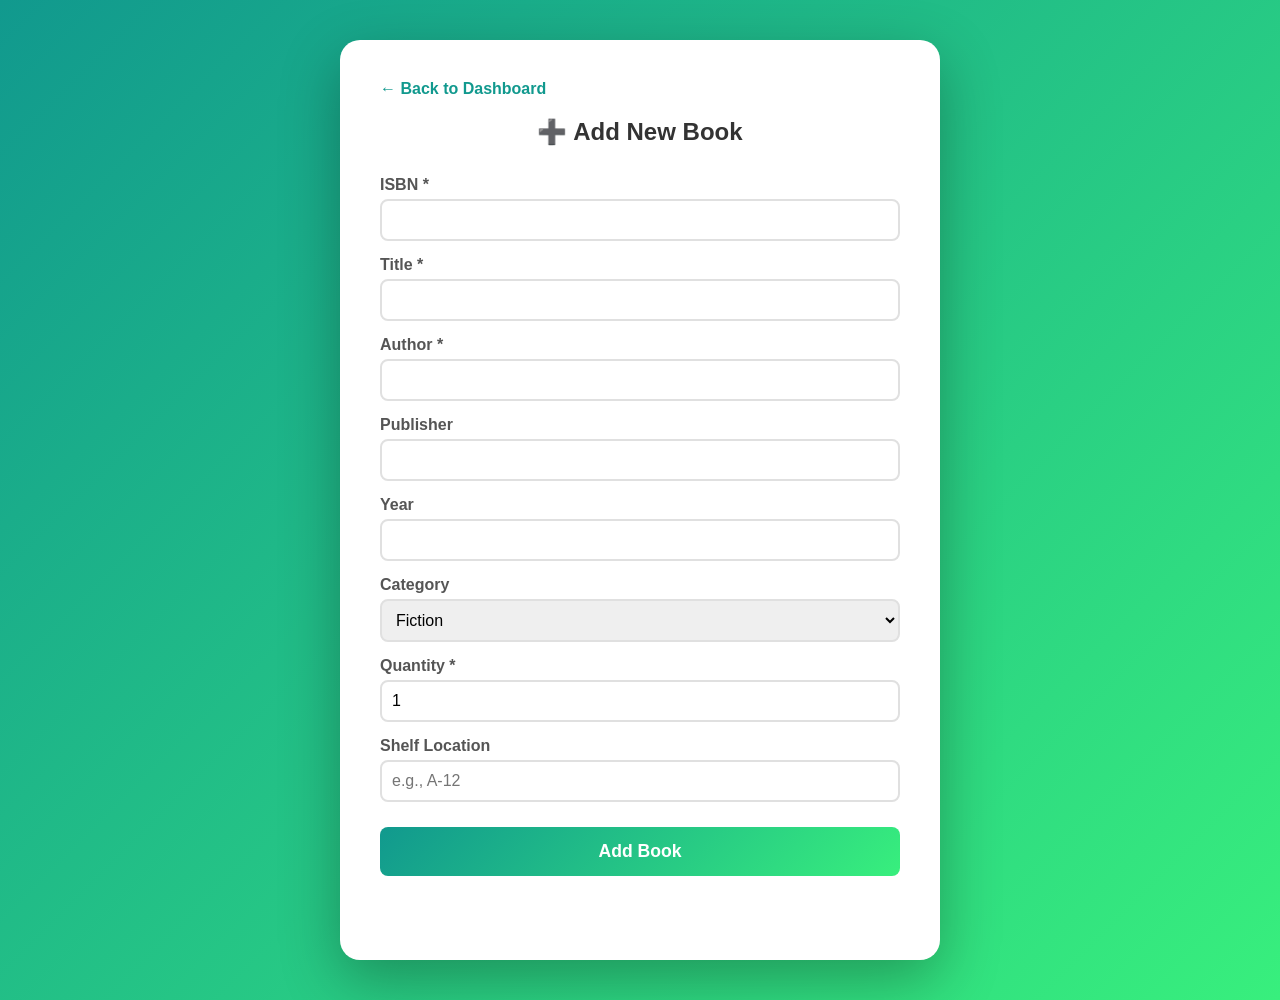
<file: add-book.html>
<!DOCTYPE html>
<html lang="en">
<head>
    <meta charset="UTF-8">
    <meta name="viewport" content="width=device-width, initial-scale=1.0">
    <title>Add Book</title>
    <link rel="stylesheet" href="css/add-book.css">
</head>
<body>
    <div class="form-container">
        <a href="index.html" class="back-link">← Back to Dashboard</a>
        <h2>➕ Add New Book</h2>
        <form id="addBookForm">
            <label for="isbn">ISBN *</label>
            <input type="text" id="isbn" required>

            <label for="title">Title *</label>
            <input type="text" id="title" required>

            <label for="author">Author *</label>
            <input type="text" id="author" required>

            <label for="publisher">Publisher</label>
            <input type="text" id="publisher">

            <label for="year">Year</label>
            <input type="number" id="year">

            <label for="category">Category</label>
            <select id="category">
                <option>Fiction</option>
                <option>Non-Fiction</option>
                <option>Science</option>
                <option>History</option>
                <option>Technology</option>
                <option>Children</option>
            </select>

            <label for="quantity">Quantity *</label>
            <input type="number" id="quantity" min="1" value="1" required>

            <label for="location">Shelf Location</label>
            <input type="text" id="location" placeholder="e.g., A-12">

            <button type="submit">Add Book</button>
        </form>
        <div id="message"></div>
    </div>
    <script src="js/scripts.js"></script>
</body>
</html>
</file>
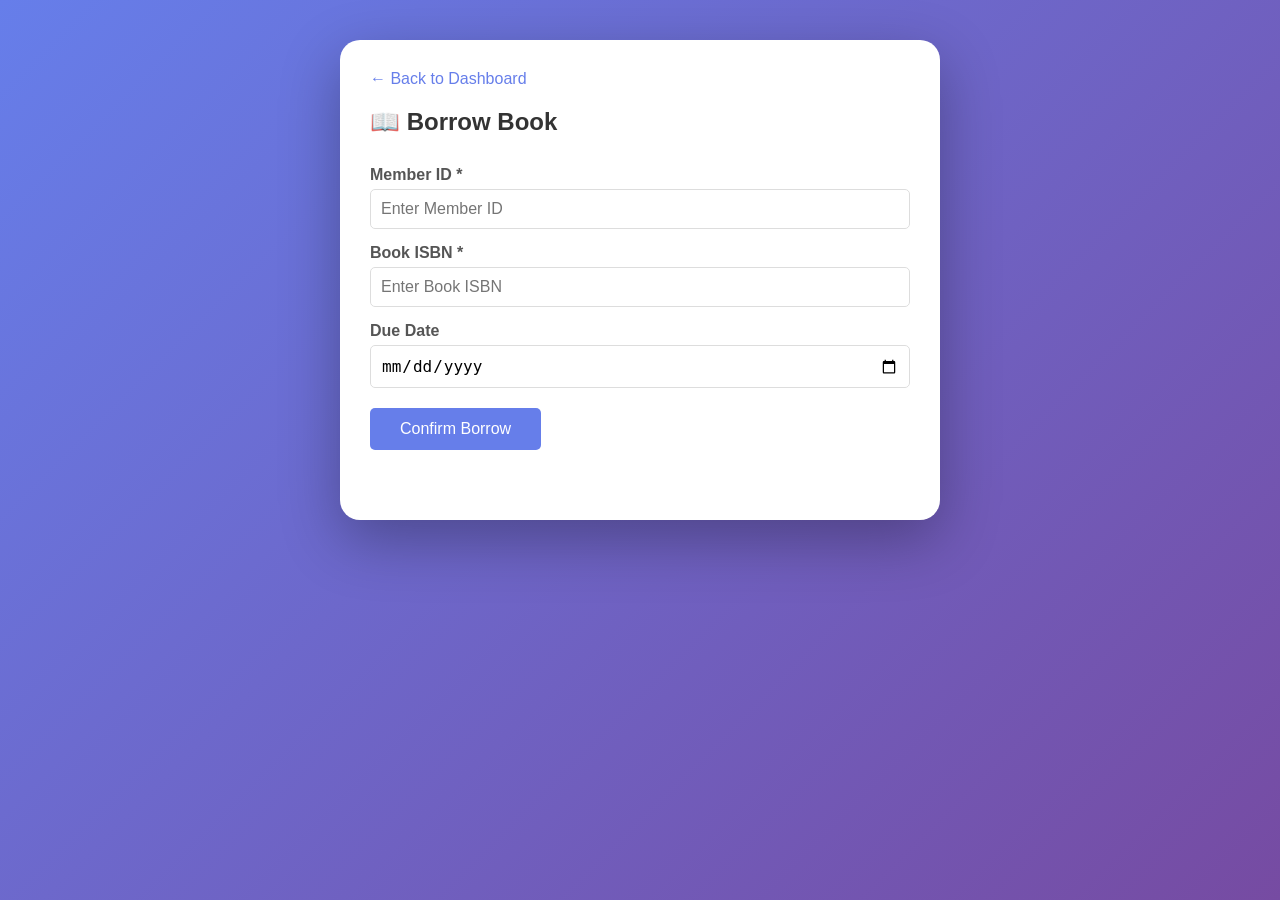
<file: borrow.html>
<!DOCTYPE html>
<html lang="en">
<head>
    <meta charset="UTF-8">
    <meta name="viewport" content="width=device-width, initial-scale=1.0">
    <title>Borrow Book</title>
    <link rel="stylesheet" href="css/styles.css">
</head>
<body>
    <div class="form-container">
        <a href="index.html" class="back-link">← Back to Dashboard</a>
        <h2>📖 Borrow Book</h2>
        <form id="borrowForm">
            <label>Member ID *</label>
            <input type="text" id="borrowMemberId" placeholder="Enter Member ID" required>

            <label>Book ISBN *</label>
            <input type="text" id="borrowBookIsbn" placeholder="Enter Book ISBN" required>

            <label>Due Date</label>
            <input type="date" id="dueDate">

            <button type="submit">Confirm Borrow</button>
        </form>
        <div id="message"></div>
    </div>
    <script src="js/scripts.js"></script>
</body>
</html>
</file>
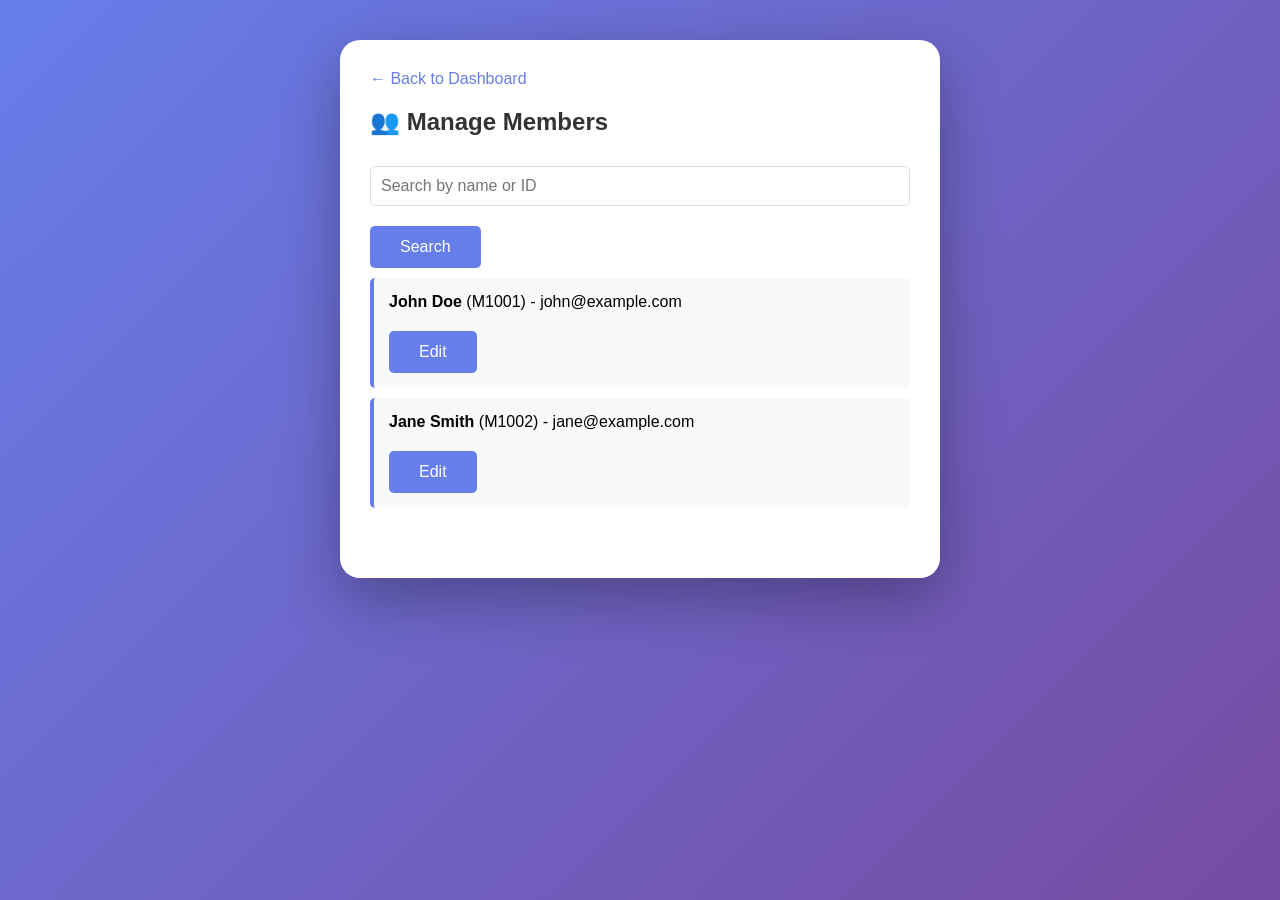
<file: manage-users.html>
<!DOCTYPE html>
<html lang="en">
<head>
    <meta charset="UTF-8">
    <meta name="viewport" content="width=device-width, initial-scale=1.0">
    <title>Manage Users</title>
    <link rel="stylesheet" href="css/styles.css">
</head>
<body>
    <div class="form-container">
        <a href="index.html" class="back-link">← Back to Dashboard</a>
        <h2>👥 Manage Members</h2>
        
        <div class="search-area">
            <input type="text" id="memberSearch" placeholder="Search by name or ID">
            <button id="searchMemberBtn">Search</button>
        </div>

        <div id="membersList"></div>

        <div id="editMemberArea" style="display:none;">
            <h3>Edit Member</h3>
            <form id="editMemberForm">
                <input type="hidden" id="editMemberId">
                <label>Full Name</label>
                <input type="text" id="editName">
                <label>Email</label>
                <input type="email" id="editEmail">
                <label>Phone</label>
                <input type="text" id="editPhone">
                <label>Membership Type</label>
                <select id="editMembershipType"></select>
                <button type="submit">Update Member</button>
                <button type="button" id="deleteMemberBtn" class="danger-btn">Delete Member</button>
            </form>
        </div>
        <div id="message"></div>
    </div>
    <script src="js/scripts.js"></script>
</body>
</html>
</file>
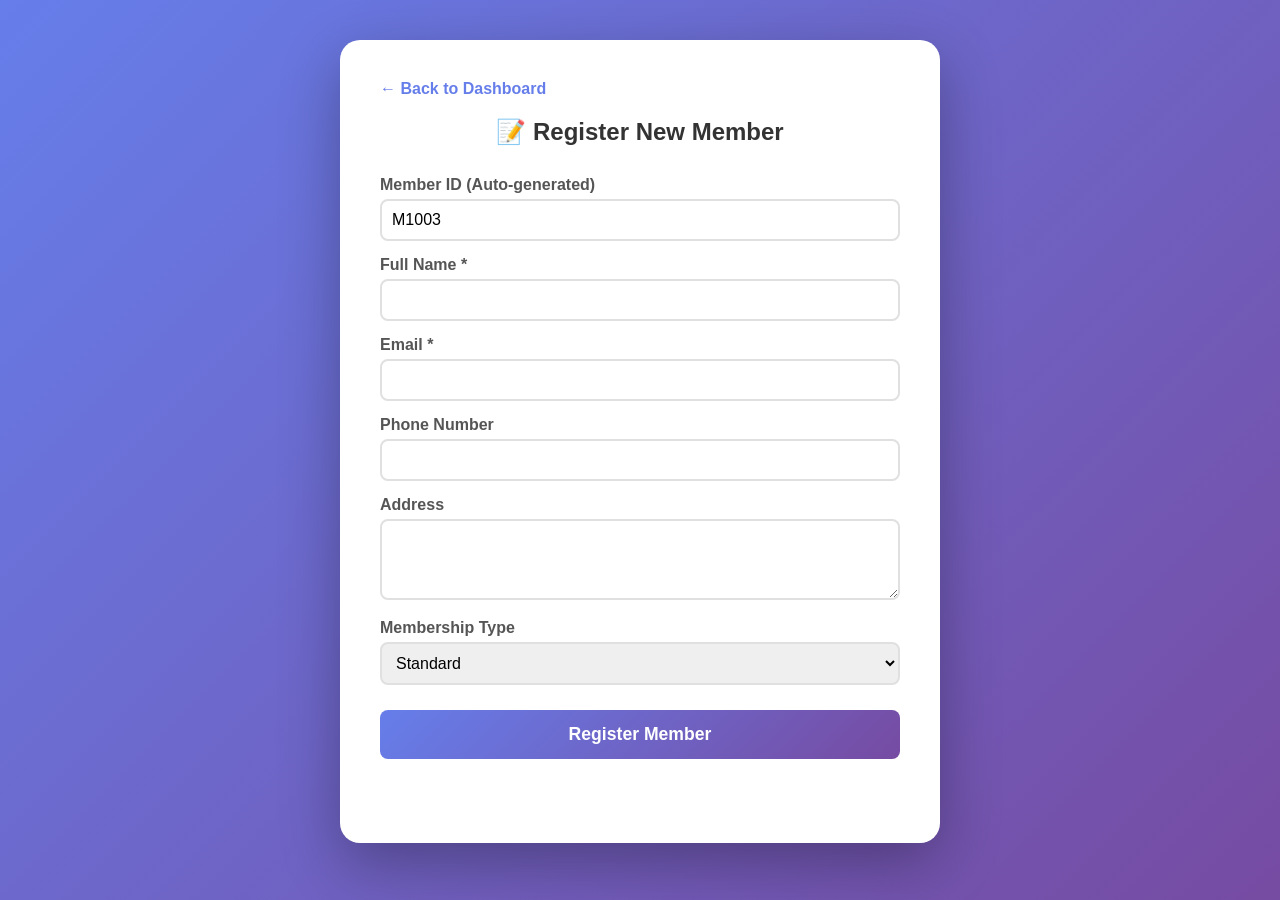
<file: register.html>
<!DOCTYPE html>
<html lang="en">
<head>
    <meta charset="UTF-8">
    <meta name="viewport" content="width=device-width, initial-scale=1.0">
    <title>Register Member</title>
    <link rel="stylesheet" href="css/register.css">
</head>
<body>
    <div class="form-container">
        <a href="index.html" class="back-link">← Back to Dashboard</a>
        <h2>📝 Register New Member</h2>
        <form id="registerForm">
            <label for="memberId">Member ID (Auto-generated)</label>
            <input type="text" id="memberId" readonly placeholder="Auto-generated">

            <label for="fullName">Full Name *</label>
            <input type="text" id="fullName" required>

            <label for="email">Email *</label>
            <input type="email" id="email" required>

            <label for="phone">Phone Number</label>
            <input type="tel" id="phone">

            <label for="address">Address</label>
            <textarea id="address" rows="3"></textarea>

            <label for="membershipType">Membership Type</label>
            <select id="membershipType">
                <option>Standard</option>
                <option>Premium</option>
                <option>Student</option>
            </select>

            <button type="submit">Register Member</button>
        </form>
        <div id="message"></div>
    </div>
    <script src="js/scripts.js"></script>
</body>
</html>
</file>
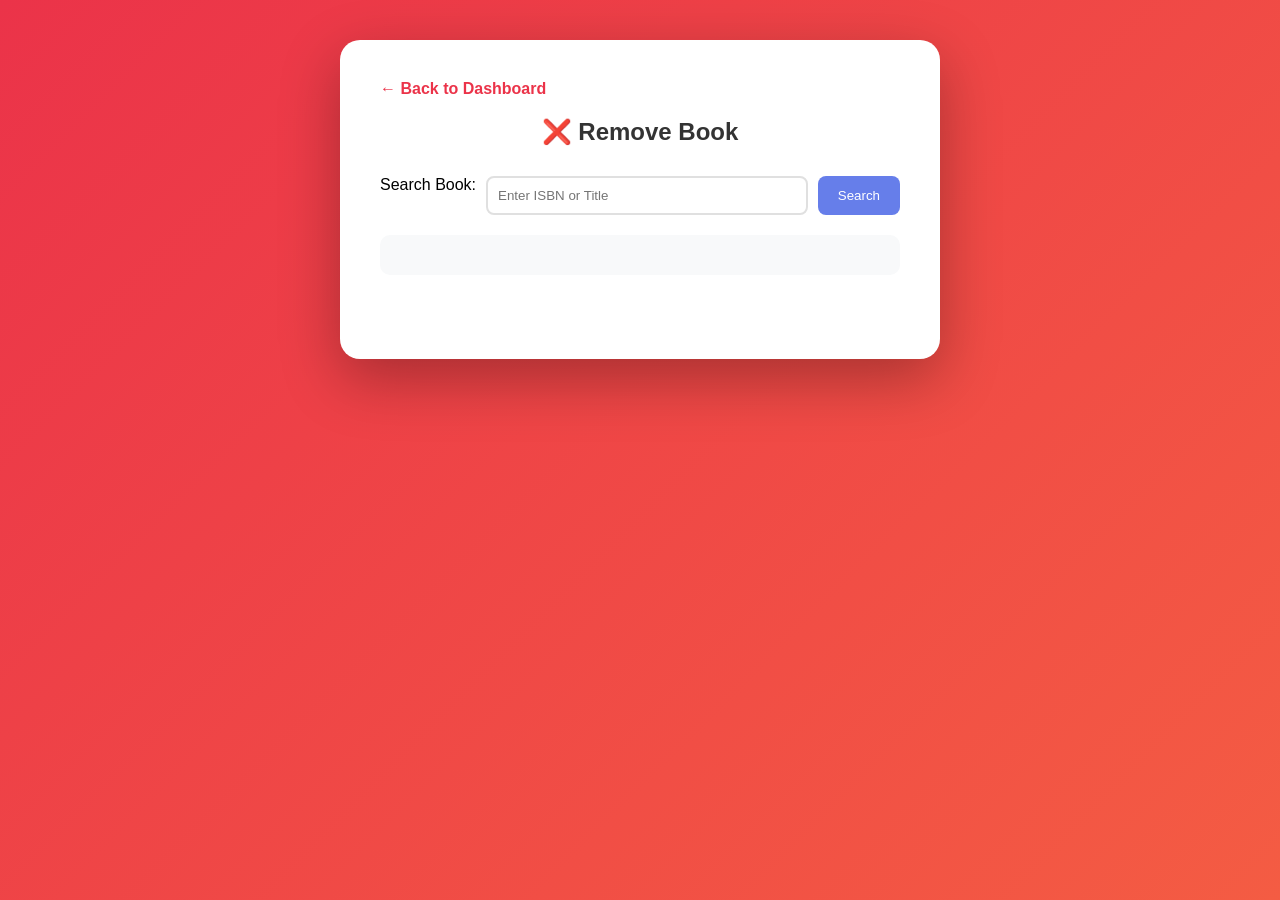
<file: remove-book.html>
<!DOCTYPE html>
<html lang="en">
<head>
    <meta charset="UTF-8">
    <meta name="viewport" content="width=device-width, initial-scale=1.0">
    <title>Remove Book</title>
    <link rel="stylesheet" href="css/remove-book.css">
</head>
<body>
    <div class="form-container">
        <a href="index.html" class="back-link">← Back to Dashboard</a>
        <h2>❌ Remove Book</h2>
        
        <div class="search-area">
            <label>Search Book:</label>
            <input type="text" id="searchBookInput" placeholder="Enter ISBN or Title">
            <button id="searchBookBtn">Search</button>
        </div>

        <div id="bookResult" class="book-result"></div>

        <form id="removeBookForm" style="display:none;">
            <h3>Confirm Removal</h3>
            <p id="removeDetails"></p>
            <button type="submit" class="danger-btn">Permanently Remove Book</button>
        </form>
        <div id="message"></div>
    </div>
    <script src="js/scripts.js"></script>
</body>
</html>
</file>
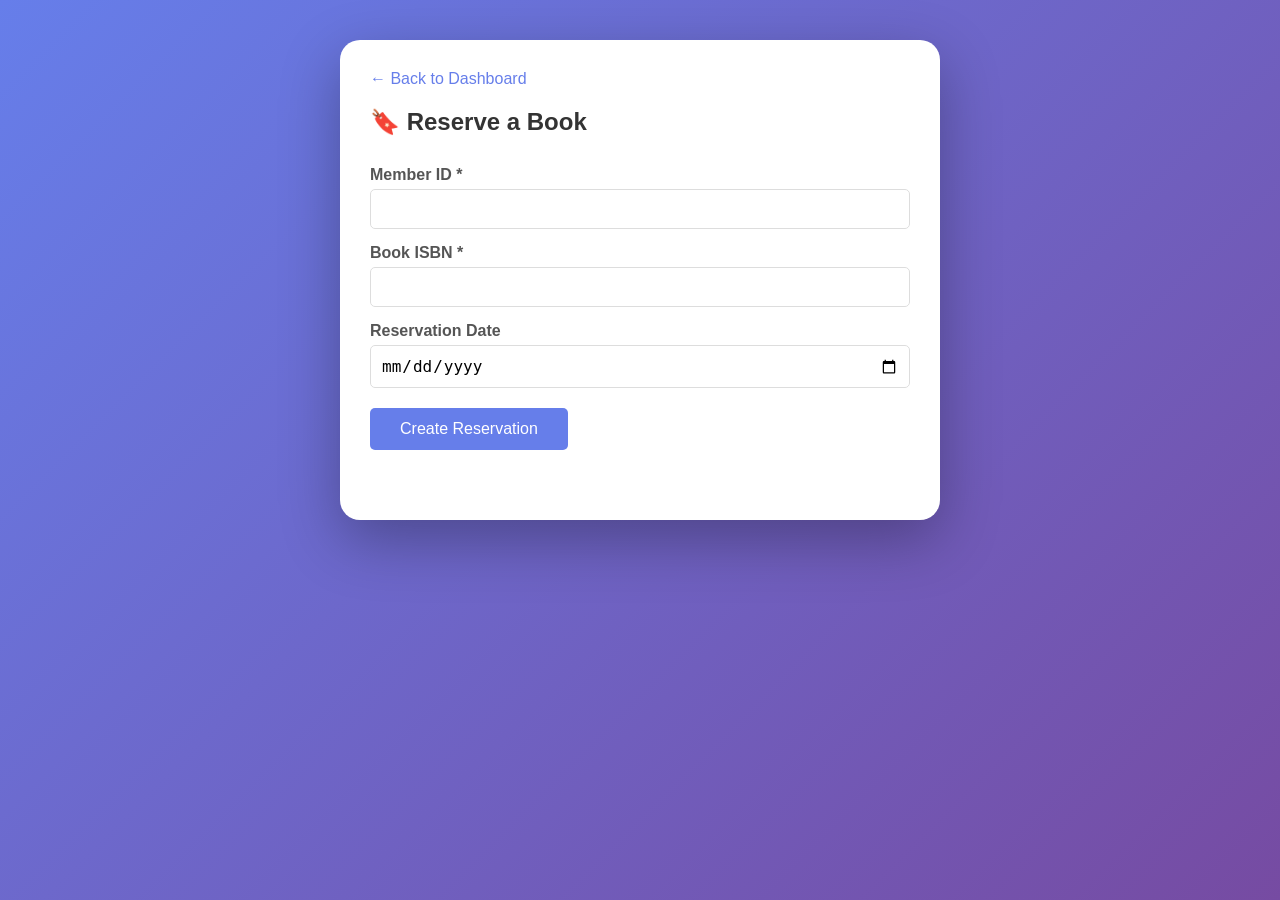
<file: reserve.html>
<!DOCTYPE html>
<html lang="en">
<head>
    <meta charset="UTF-8">
    <meta name="viewport" content="width=device-width, initial-scale=1.0">
    <title>Reserve Book</title>
    <link rel="stylesheet" href="css/styles.css">
</head>
<body>
    <div class="form-container">
        <a href="index.html" class="back-link">← Back to Dashboard</a>
        <h2>🔖 Reserve a Book</h2>
        <form id="reserveForm">
            <label>Member ID *</label>
            <input type="text" id="reserveMemberId" required>

            <label>Book ISBN *</label>
            <input type="text" id="reserveBookIsbn" required>

            <label>Reservation Date</label>
            <input type="date" id="reserveDate">

            <button type="submit">Create Reservation</button>
        </form>
        <div id="message"></div>
    </div>
    <script src="js/scripts.js"></script>
</body>
</html>
</file>
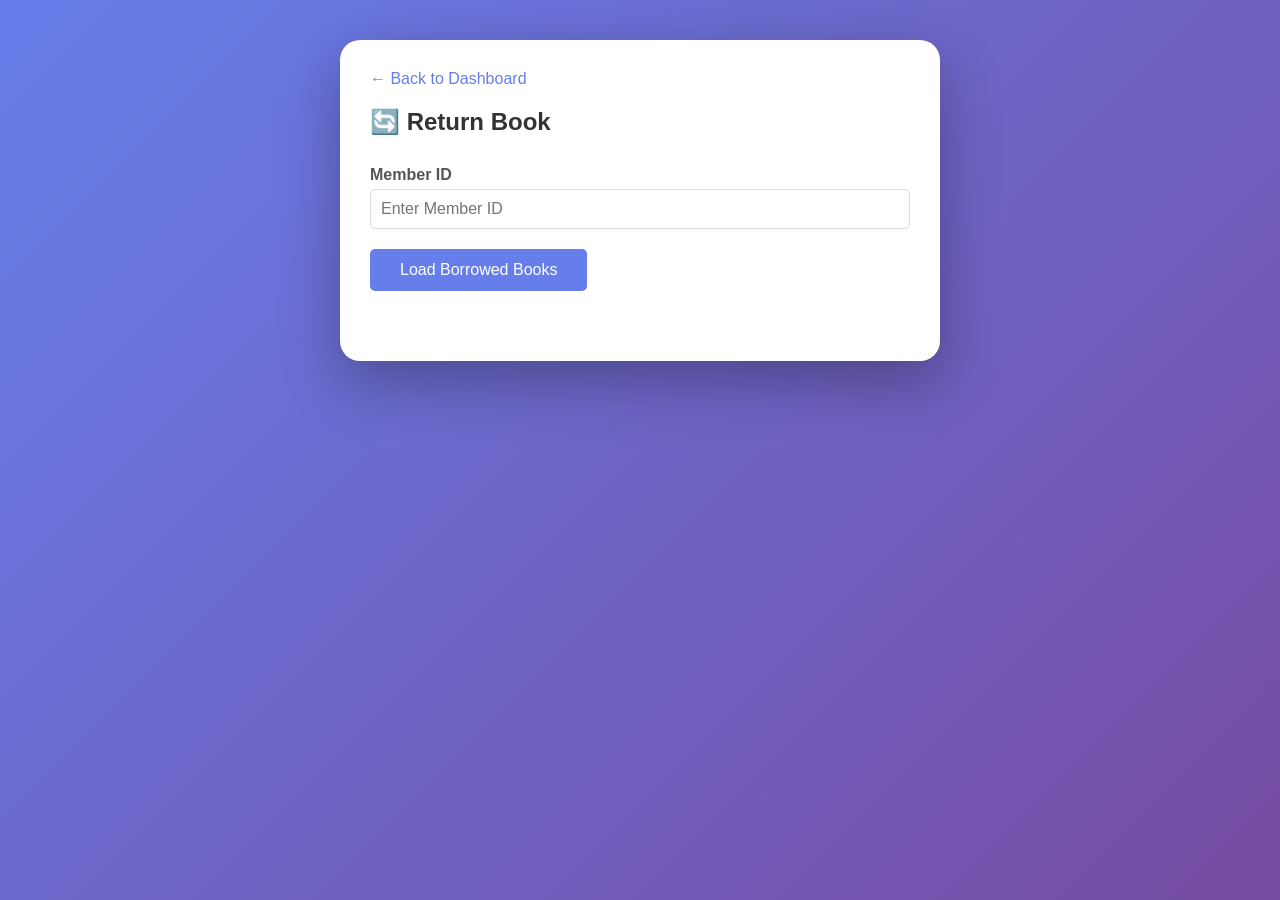
<file: return.html>
<!DOCTYPE html>
<html lang="en">
<head>
    <meta charset="UTF-8">
    <meta name="viewport" content="width=device-width, initial-scale=1.0">
    <title>Return Book</title>
    <link rel="stylesheet" href="css/styles.css">
</head>
<body>
    <div class="form-container">
        <a href="index.html" class="back-link">← Back to Dashboard</a>
        <h2>🔄 Return Book</h2>
        
        <label>Member ID</label>
        <input type="text" id="returnMemberId" placeholder="Enter Member ID">
        <button id="loadUserBorrows">Load Borrowed Books</button>

        <div id="borrowedList"></div>

        <form id="returnForm" style="display:none;">
            <label>Book ISBN to Return</label>
            <input type="text" id="returnIsbn" readonly>
            <button type="submit">Confirm Return</button>
        </form>
        <div id="message"></div>
    </div>
    <script src="js/scripts.js"></script>
</body>
</html>
</file>
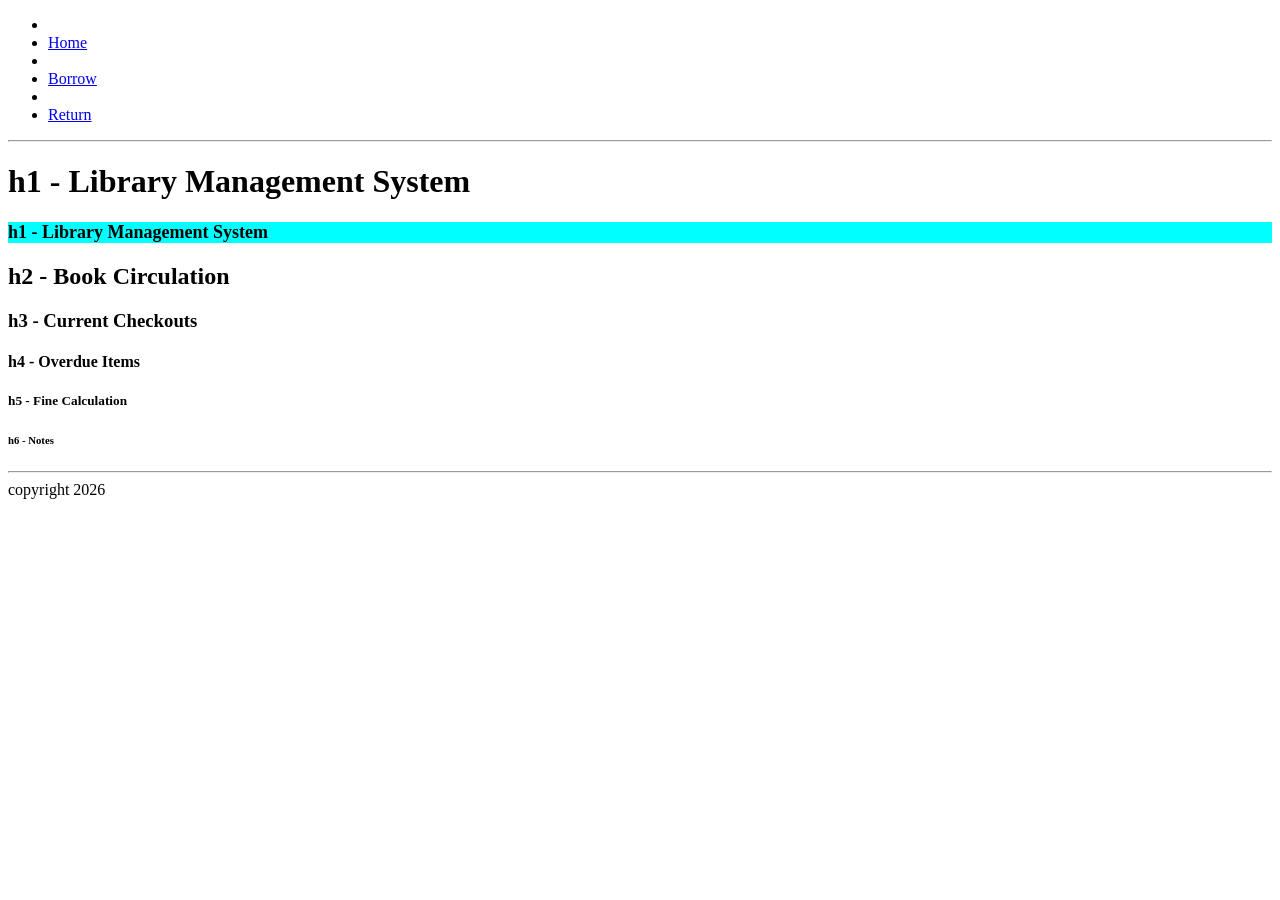
<file: styling.html>
<!DOCTYPE html>
<html lang="en">
    <head>
        <meta charset="UTF-8">
        <meta name="viewport" content="width=device-width, initial-scale=1.0">
        <title>Membership Registration Form</title>
        <style>
            
        </style>
    </head> 
    <body>
        <header>
            <nav>
                <ul>
                    <li> <li><a href="index.html" target="_blank">Home</a></li>
                    <li> <li><a href="../borrow.html" target="_blank">Borrow</a></li>
                    <li> <li><a href="../return.html" target="_blank">Return</a></li>
                </ul>
            </nav>
            <hr>
        </header>
        <main>
            <h1>h1 - Library Management System</h1>        <!-- Only ONE per page -->
            <h1 style="align-content:center;background-color: aqua; font-size: large;">h1 - Library Management System</h1>        <!-- Only ONE per page -->
            <h2>h2 - Book Circulation</h2>                 <!-- Major sections -->
            <h3>h3 - Current Checkouts</h3>                <!-- Sub-sections -->
            <h4>h4 - Overdue Items</h4>                    <!-- Deeper levels -->
            <h5>h5 - Fine Calculation</h5>                 <!-- Minor headings -->
            <h6>h6 - Notes</h6>                            <!-- Smallest heading -->
             

        </main>
        <footer>
            <hr>
            copyright 2026
        </footer>

    </body>
</html>
</file>
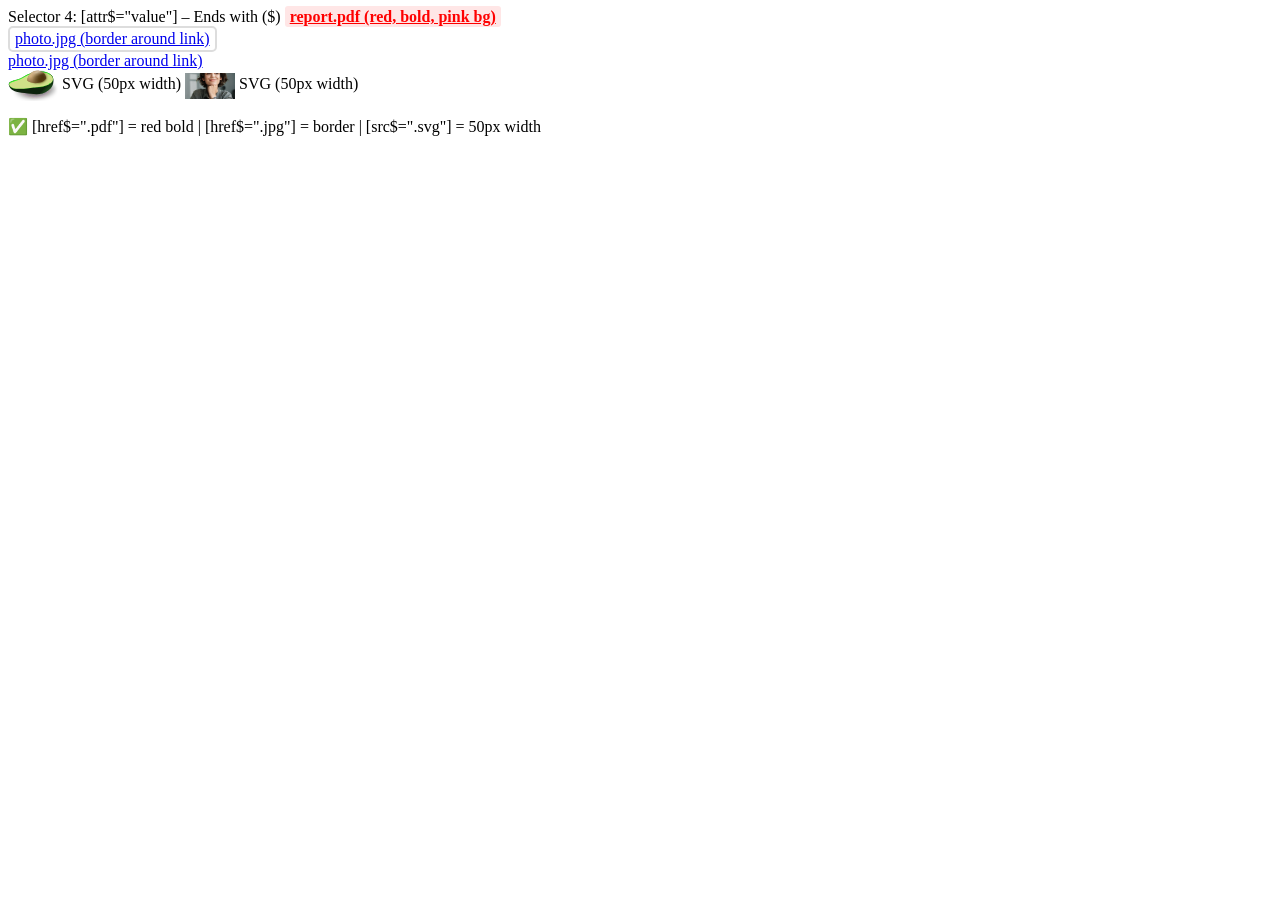
<file: testing.html>
Selector 4: [attr$="value"] – Ends with ($)
<!DOCTYPE html>
<html>
<head>
    <style>
        a[href$=".pdf"] { color: red; font-weight: bold; background: #ffe6e6; padding: 2px 5px; border-radius: 3px; }
        a[href$=".jpg"] { border: 2px solid #ddd; padding: 2px 5px; border-radius: 5px; display: inline-block; }
        img[src$=".svg"] { width: 50px; vertical-align: middle; }
        img[src$=".jpg"] { width: 50px; vertical-align: middle; }
    </style>
</head>
<body>
    <a href="report.pdf">report.pdf (red, bold, pink bg)</a><br>
    <a href="photo.jpg">photo.jpg (border around link)</a><br>
    <a href="photo">photo.jpg (border around link)</a><br>
    <img src="../images/pipo_avocado.svg" alt="logo"> SVG (50px width)
    <img src="../images/img1.jpg" alt="logo"> SVG (50px width)
    <p>✅ [href$=".pdf"] = red bold | [href$=".jpg"] = border | [src$=".svg"] = 50px width</p>
</body>
</html>
</file>
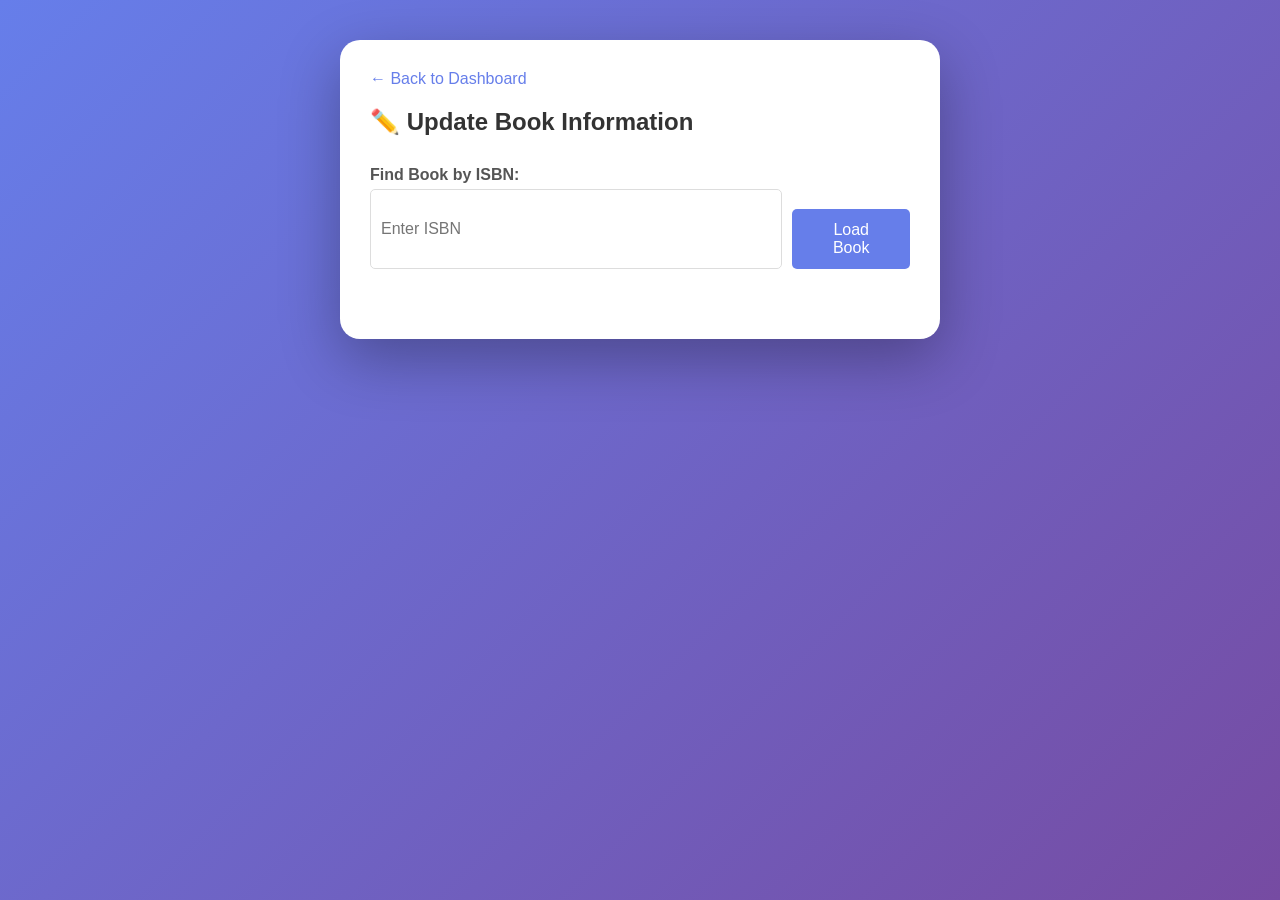
<file: update-book.html>
<!DOCTYPE html>
<html lang="en">
<head>
    <meta charset="UTF-8">
    <meta name="viewport" content="width=device-width, initial-scale=1.0">
    <title>Update Book</title>
    <link rel="stylesheet" href="css/styles.css">
</head>
<body>
    <div class="form-container">
        <a href="index.html" class="back-link">← Back to Dashboard</a>
        <h2>✏️ Update Book Information</h2>
        
        <label>Find Book by ISBN:</label>
        <div style="display:flex; gap:10px;">
            <input type="text" id="updateSearchIsbn" placeholder="Enter ISBN">
            <button id="loadBookBtn">Load Book</button>
        </div>

        <div id="bookData" style="display:none;">
            <form id="updateBookForm">
                <label>Title</label>
                <input type="text" id="updateTitle">
                
                <label>Author</label>
                <input type="text" id="updateAuthor">
                
                <label>Publisher</label>
                <input type="text" id="updatePublisher">
                
                <label>Year</label>
                <input type="number" id="updateYear">
                
                <label>Category</label>
                <select id="updateCategory"></select>
                
                <label>Quantity</label>
                <input type="number" id="updateQuantity">
                
                <label>Shelf Location</label>
                <input type="text" id="updateLocation">
                
                <button type="submit">Save Changes</button>
            </form>
        </div>
        <div id="message"></div>
    </div>
    <script src="js/scripts.js"></script>
</body>
</html>
</file>
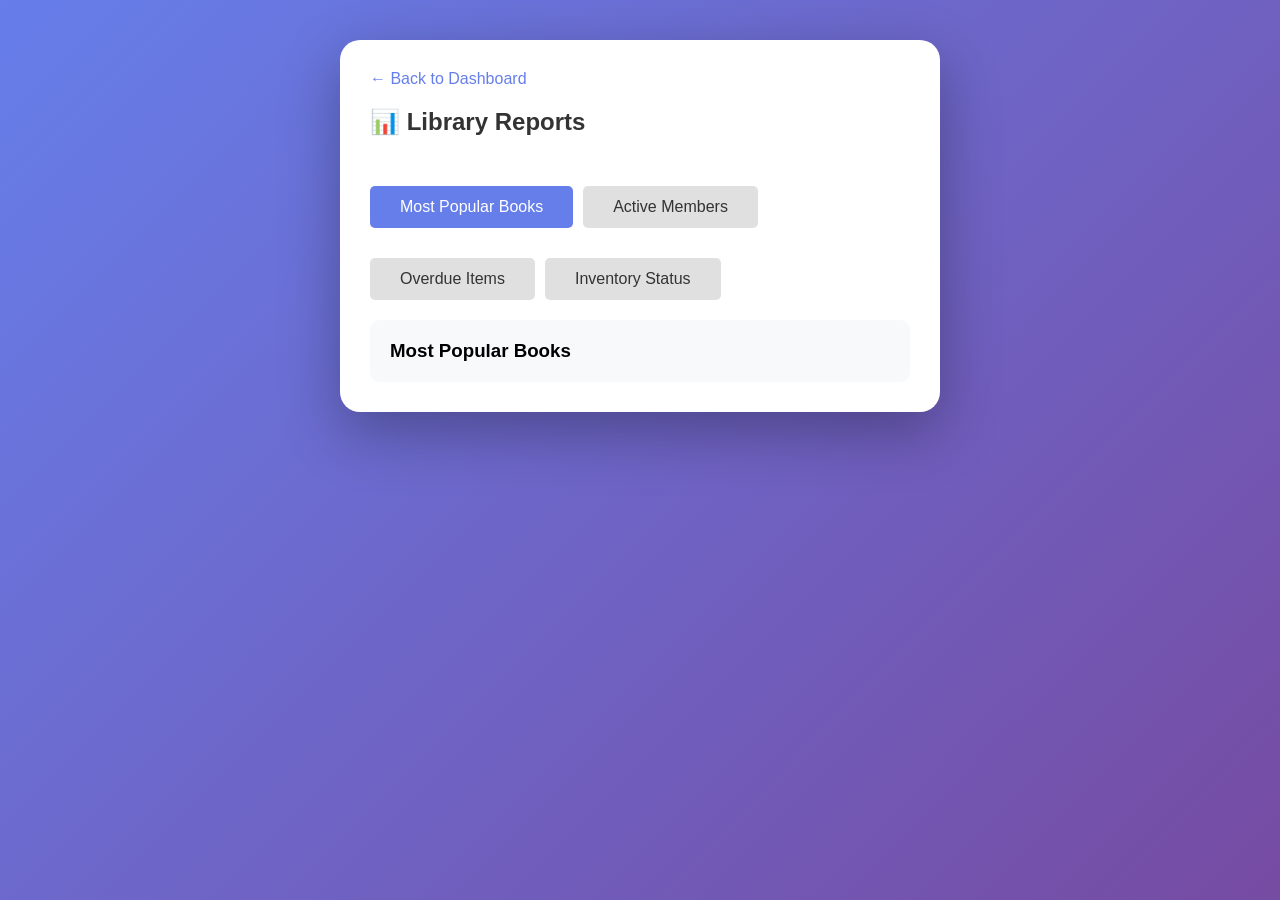
<file: view-report.html>
<!DOCTYPE html>
<html lang="en">
<head>
    <meta charset="UTF-8">
    <meta name="viewport" content="width=device-width, initial-scale=1.0">
    <title>Library Reports</title>
    <link rel="stylesheet" href="css/styles.css">
</head>
<body>
    <div class="form-container">
        <a href="index.html" class="back-link">← Back to Dashboard</a>
        <h2>📊 Library Reports</h2>
        
        <div class="report-tabs">
            <button class="tab-btn active" data-tab="popular">Most Popular Books</button>
            <button class="tab-btn" data-tab="active">Active Members</button>
            <button class="tab-btn" data-tab="overdue">Overdue Items</button>
            <button class="tab-btn" data-tab="inventory">Inventory Status</button>
        </div>

        <div id="reportContent" class="report-content"></div>
    </div>
    <script src="js/scripts.js"></script>
</body>
</html>
</file>
<file: css/add-book.css>
* {
    margin: 0;
    padding: 0;
    box-sizing: border-box;
}

body {
    font-family: 'Segoe UI', Tahoma, Geneva, Verdana, sans-serif;
    background: linear-gradient(135deg, #11998e 0%, #38ef7d 100%);
    min-height: 100vh;
    padding: 20px;
}

.form-container {
    max-width: 600px;
    margin: 20px auto;
    background: white;
    border-radius: 20px;
    padding: 40px;
    box-shadow: 0 20px 60px rgba(0,0,0,0.3);
}

.back-link {
    display: inline-block;
    margin-bottom: 20px;
    color: #11998e;
    text-decoration: none;
    font-weight: bold;
}

h2 {
    margin-bottom: 30px;
    color: #333;
    text-align: center;
}

label {
    display: block;
    margin-top: 15px;
    margin-bottom: 5px;
    font-weight: bold;
    color: #555;
}

input, select {
    width: 100%;
    padding: 10px;
    border: 2px solid #e0e0e0;
    border-radius: 8px;
    font-size: 1rem;
}

button {
    width: 100%;
    margin-top: 25px;
    background: linear-gradient(135deg, #11998e 0%, #38ef7d 100%);
    color: white;
    padding: 14px;
    border: none;
    border-radius: 8px;
    cursor: pointer;
    font-size: 1.1rem;
    font-weight: bold;
}

#message {
    margin-top: 20px;
    padding: 12px;
    border-radius: 8px;
    text-align: center;
}
</file>
<file: css/styles.css>
* {
    margin: 0;
    padding: 0;
    box-sizing: border-box;
}

body {
    font-family: 'Segoe UI', Tahoma, Geneva, Verdana, sans-serif;
    background: linear-gradient(135deg, #667eea 0%, #764ba2 100%);
    min-height: 100vh;
    padding: 20px;
}

.dashboard-container, .form-container {
    max-width: 1400px;
    margin: 0 auto;
    background: white;
    border-radius: 20px;
    box-shadow: 0 20px 60px rgba(0,0,0,0.3);
    overflow: hidden;
    padding: 30px;
}

.dashboard-header {
    text-align: center;
    margin-bottom: 40px;
    padding-bottom: 20px;
    border-bottom: 3px solid #667eea;
}

.logo-area {
    display: flex;
    align-items: center;
    justify-content: center;
    gap: 20px;
    margin-bottom: 10px;
}

.logo {
    width: 60px;
    height: 60px;
    object-fit: contain;
}

.dashboard-header h1 {
    color: #333;
    font-size: 2rem;
}

.tagline {
    color: #666;
    font-style: italic;
}

.stats-grid {
    display: grid;
    grid-template-columns: repeat(auto-fit, minmax(200px, 1fr));
    gap: 20px;
    margin-bottom: 40px;
}

.stat-card {
    background: linear-gradient(135deg, #667eea 0%, #764ba2 100%);
    color: white;
    padding: 25px;
    border-radius: 15px;
    text-align: center;
    transition: transform 0.3s;
}

.stat-card:hover {
    transform: translateY(-5px);
}

.stat-number {
    font-size: 2.5rem;
    font-weight: bold;
    margin-bottom: 10px;
}

.stat-label {
    font-size: 0.9rem;
    opacity: 0.9;
}

.action-grid {
    display: grid;
    grid-template-columns: repeat(auto-fit, minmax(200px, 1fr));
    gap: 15px;
    margin-bottom: 40px;
}

.action-card {
    background: #f8f9fa;
    padding: 20px;
    text-align: center;
    text-decoration: none;
    color: #333;
    border-radius: 10px;
    transition: all 0.3s;
    border: 1px solid #e0e0e0;
    font-weight: bold;
}

.action-card:hover {
    background: #667eea;
    color: white;
    transform: translateY(-3px);
    box-shadow: 0 5px 15px rgba(102,126,234,0.4);
}

.recent-section {
    background: #f8f9fa;
    padding: 20px;
    border-radius: 10px;
}

.recent-section h3 {
    margin-bottom: 15px;
    color: #667eea;
}

.recent-section ul {
    list-style: none;
}

.recent-section li {
    padding: 8px;
    border-bottom: 1px solid #ddd;
}

/* Form Styles */
.form-container {
    max-width: 600px;
    margin: 20px auto;
}

.back-link {
    display: inline-block;
    margin-bottom: 20px;
    color: #667eea;
    text-decoration: none;
}

.form-container h2 {
    margin-bottom: 30px;
    color: #333;
}

label {
    display: block;
    margin-top: 15px;
    margin-bottom: 5px;
    font-weight: bold;
    color: #555;
}

input, select, textarea {
    width: 100%;
    padding: 10px;
    border: 1px solid #ddd;
    border-radius: 5px;
    font-size: 1rem;
}

button {
    margin-top: 20px;
    background: #667eea;
    color: white;
    padding: 12px 30px;
    border: none;
    border-radius: 5px;
    cursor: pointer;
    font-size: 1rem;
    transition: background 0.3s;
}

button:hover {
    background: #764ba2;
}

.danger-btn {
    background: #dc3545;
}

.danger-btn:hover {
    background: #c82333;
}

#message {
    margin-top: 20px;
    padding: 10px;
    border-radius: 5px;
}

.success {
    background: #d4edda;
    color: #155724;
    border: 1px solid #c3e6cb;
}

.error {
    background: #f8d7da;
    color: #721c24;
    border: 1px solid #f5c6cb;
}

.book-list, .member-list {
    margin-top: 20px;
}

.book-item, .member-item {
    background: #f8f9fa;
    padding: 15px;
    margin: 10px 0;
    border-radius: 5px;
    border-left: 4px solid #667eea;
}

.search-bar {
    display: flex;
    gap: 10px;
    margin-bottom: 20px;
}

.search-bar input {
    flex: 1;
}

.filter-options {
    margin-bottom: 20px;
    display: flex;
    gap: 15px;
    flex-wrap: wrap;
}

.report-tabs {
    display: flex;
    gap: 10px;
    margin-bottom: 20px;
    flex-wrap: wrap;
}

.tab-btn {
    background: #e0e0e0;
    color: #333;
}

.tab-btn.active {
    background: #667eea;
    color: white;
}

.report-content {
    padding: 20px;
    background: #f8f9fa;
    border-radius: 10px;
    max-height: 500px;
    overflow-y: auto;
}

@media (max-width: 768px) {
    .stats-grid, .action-grid {
        grid-template-columns: 1fr;
    }
    
    .form-container {
        padding: 20px;
    }
}
</file>
<file: css/register.css>
* {
    margin: 0;
    padding: 0;
    box-sizing: border-box;
}

body {
    font-family: 'Segoe UI', Tahoma, Geneva, Verdana, sans-serif;
    background: linear-gradient(135deg, #667eea 0%, #764ba2 100%);
    min-height: 100vh;
    padding: 20px;
}

.form-container {
    max-width: 600px;
    margin: 20px auto;
    background: white;
    border-radius: 20px;
    padding: 40px;
    box-shadow: 0 20px 60px rgba(0,0,0,0.3);
}

.back-link {
    display: inline-block;
    margin-bottom: 20px;
    color: #667eea;
    text-decoration: none;
    font-weight: bold;
}

h2 {
    margin-bottom: 30px;
    color: #333;
    text-align: center;
}

label {
    display: block;
    margin-top: 15px;
    margin-bottom: 5px;
    font-weight: bold;
    color: #555;
}

input, select, textarea {
    width: 100%;
    padding: 10px;
    border: 2px solid #e0e0e0;
    border-radius: 8px;
    font-size: 1rem;
    transition: border-color 0.3s;
}

input:focus, select:focus, textarea:focus {
    outline: none;
    border-color: #667eea;
}

button {
    width: 100%;
    margin-top: 25px;
    background: linear-gradient(135deg, #667eea 0%, #764ba2 100%);
    color: white;
    padding: 14px;
    border: none;
    border-radius: 8px;
    cursor: pointer;
    font-size: 1.1rem;
    font-weight: bold;
    transition: transform 0.3s;
}

button:hover {
    transform: translateY(-2px);
}

#message {
    margin-top: 20px;
    padding: 12px;
    border-radius: 8px;
    text-align: center;
}
</file>
<file: css/remove-book.css>
* {
    margin: 0;
    padding: 0;
    box-sizing: border-box;
}

body {
    font-family: 'Segoe UI', Tahoma, Geneva, Verdana, sans-serif;
    background: linear-gradient(135deg, #eb3349 0%, #f45c43 100%);
    min-height: 100vh;
    padding: 20px;
}

.form-container {
    max-width: 600px;
    margin: 20px auto;
    background: white;
    border-radius: 20px;
    padding: 40px;
    box-shadow: 0 20px 60px rgba(0,0,0,0.3);
}

.back-link {
    display: inline-block;
    margin-bottom: 20px;
    color: #eb3349;
    text-decoration: none;
    font-weight: bold;
}

h2 {
    margin-bottom: 30px;
    color: #333;
    text-align: center;
}

.search-area {
    display: flex;
    gap: 10px;
    margin-bottom: 20px;
}

.search-area input {
    flex: 1;
    padding: 10px;
    border: 2px solid #e0e0e0;
    border-radius: 8px;
}

.search-area button {
    flex: 0 0 auto;
    margin-top: 0;
    padding: 10px 20px;
    background: #667eea;
}

.book-result {
    background: #f8f9fa;
    padding: 20px;
    border-radius: 10px;
    margin: 20px 0;
}

.danger-btn {
    background: #eb3349;
}

.danger-btn:hover {
    background: #c82333;
}

button {
    background: #667eea;
    color: white;
    padding: 12px;
    border: none;
    border-radius: 8px;
    cursor: pointer;
}

#message {
    margin-top: 20px;
    padding: 12px;
    border-radius: 8px;
    text-align: center;
}
</file>
